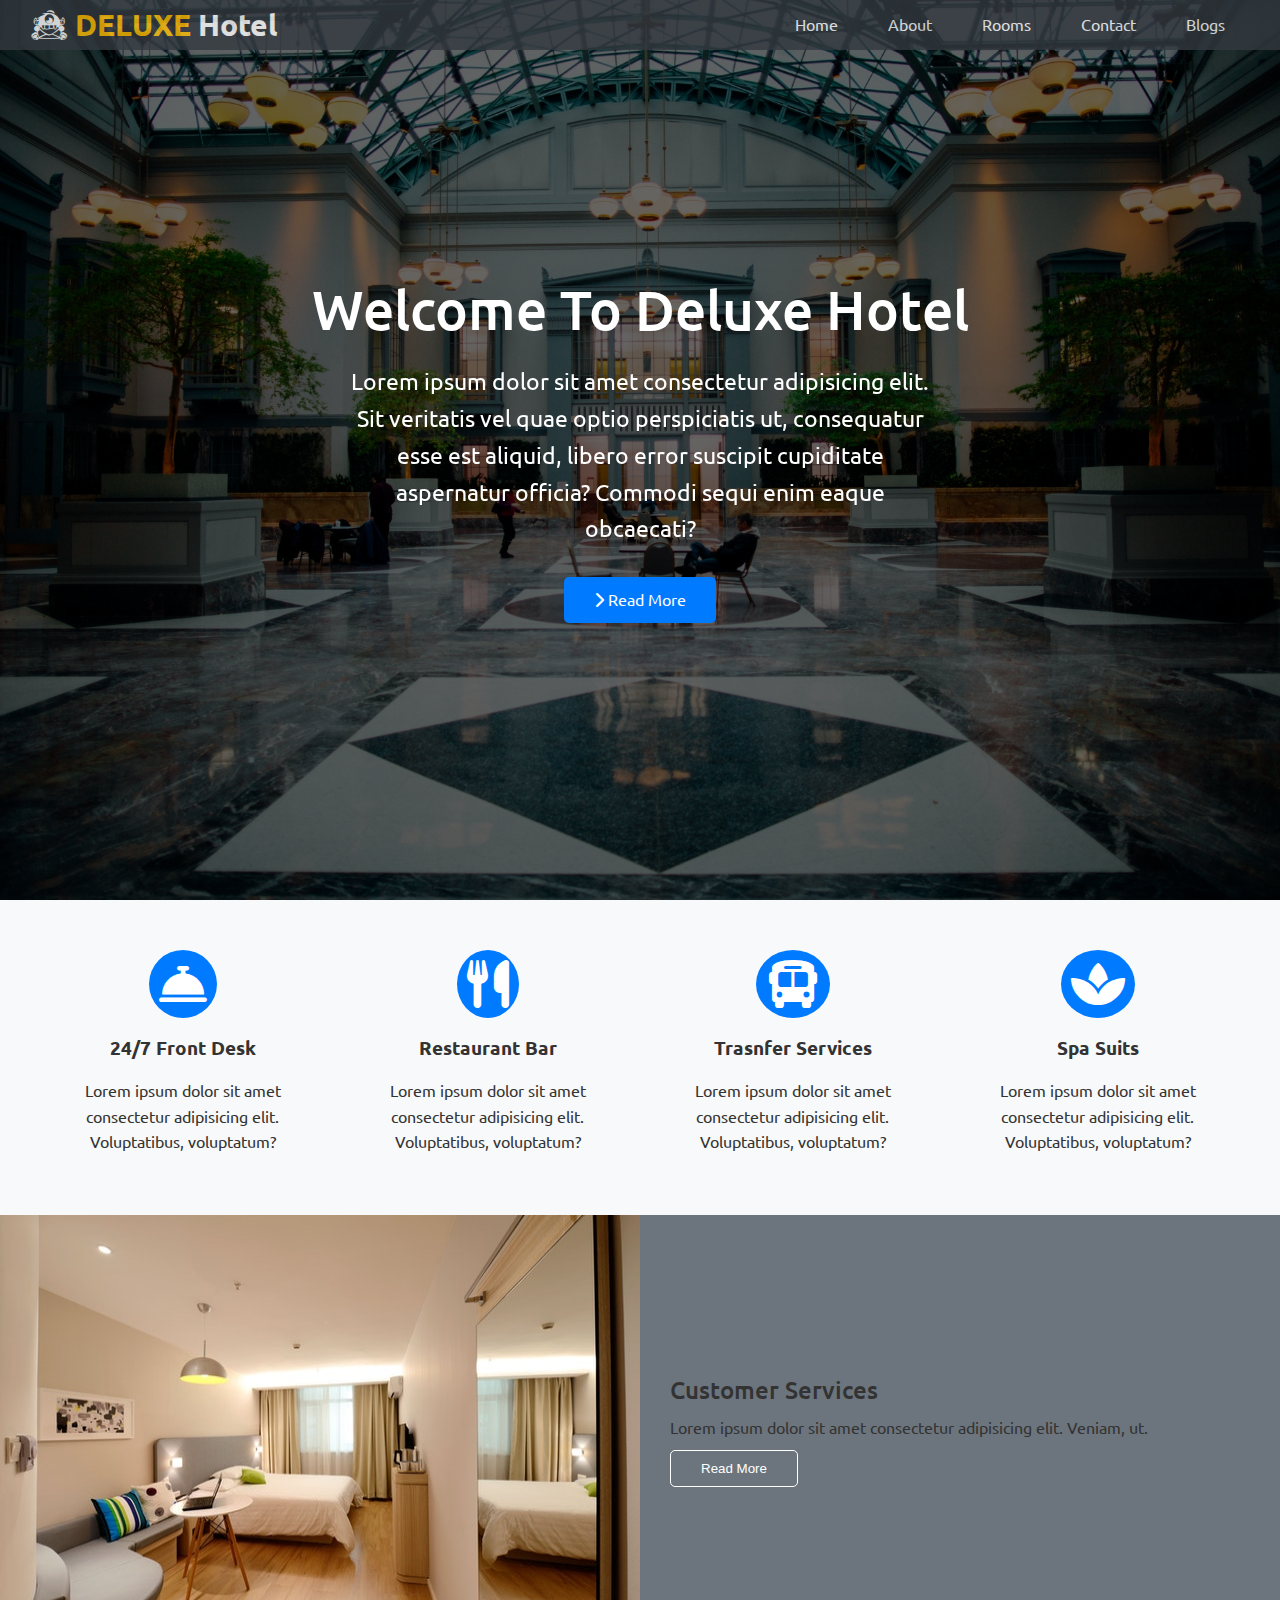
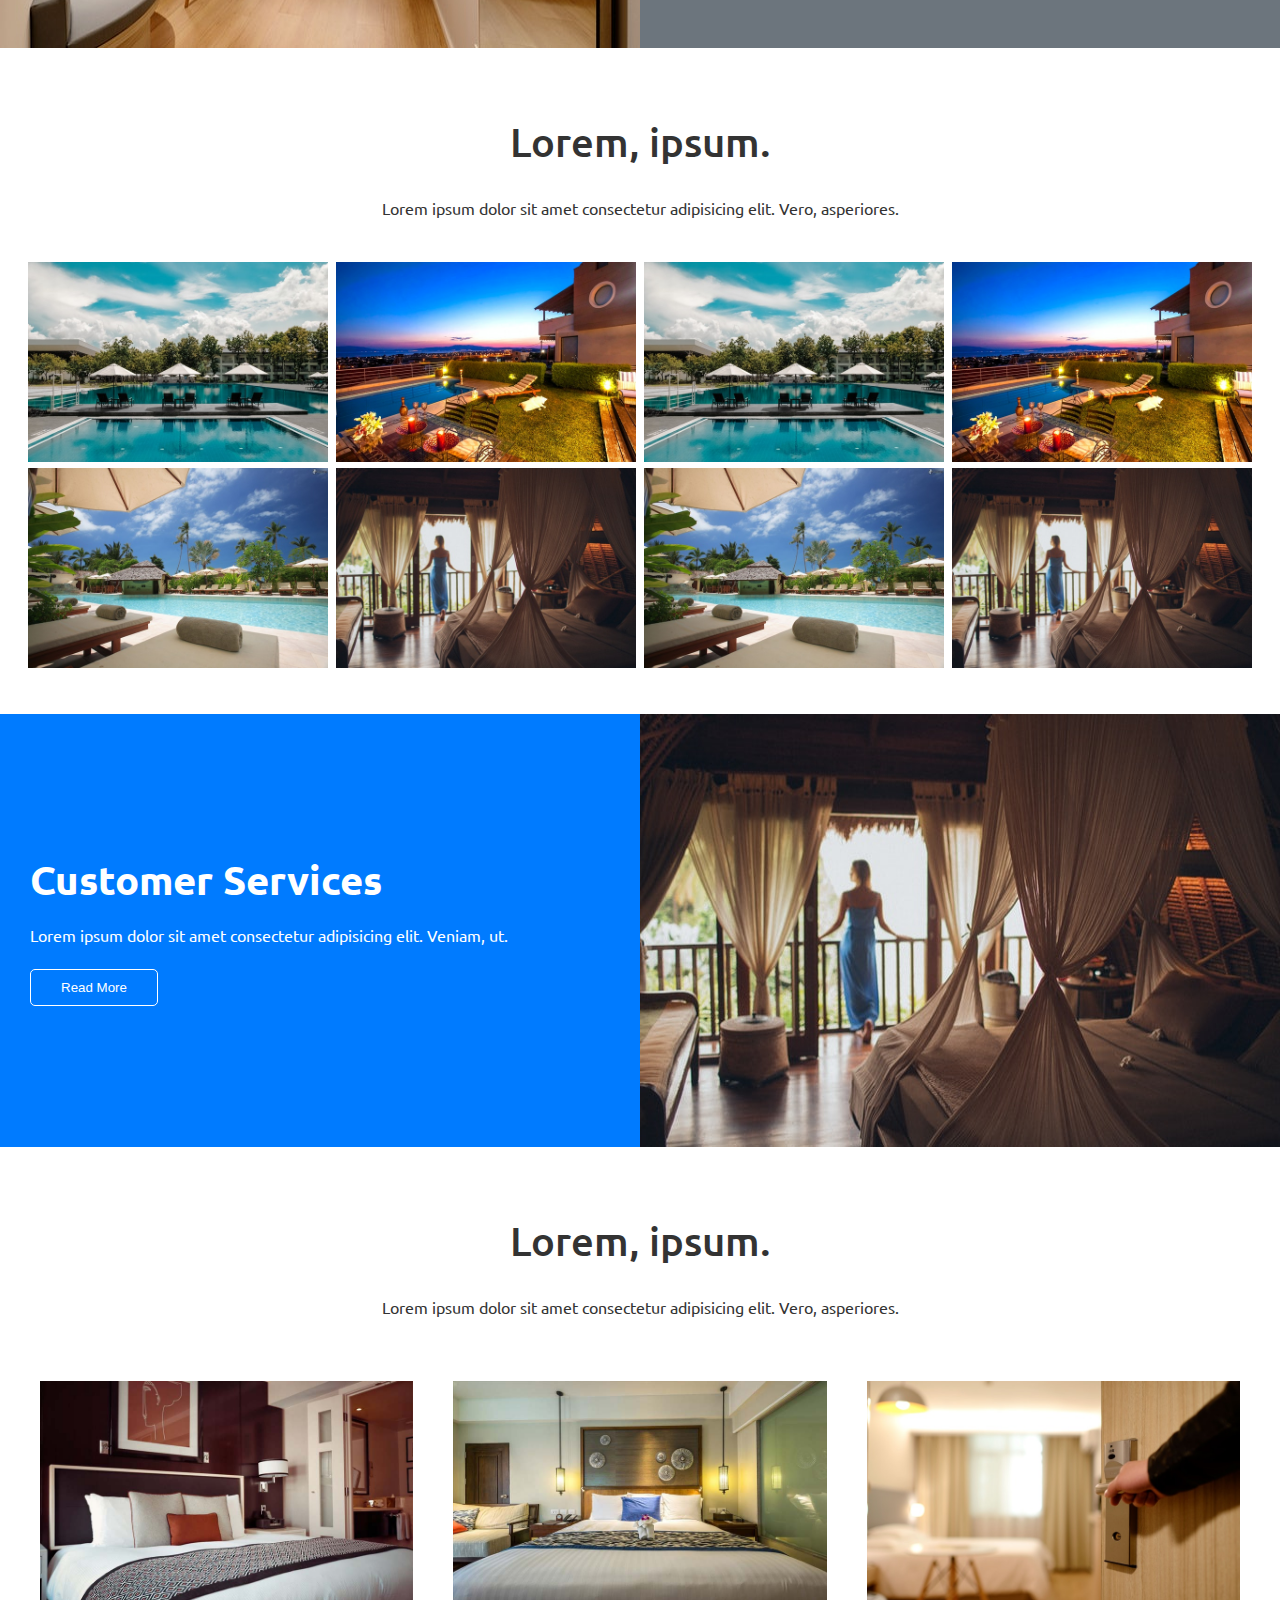
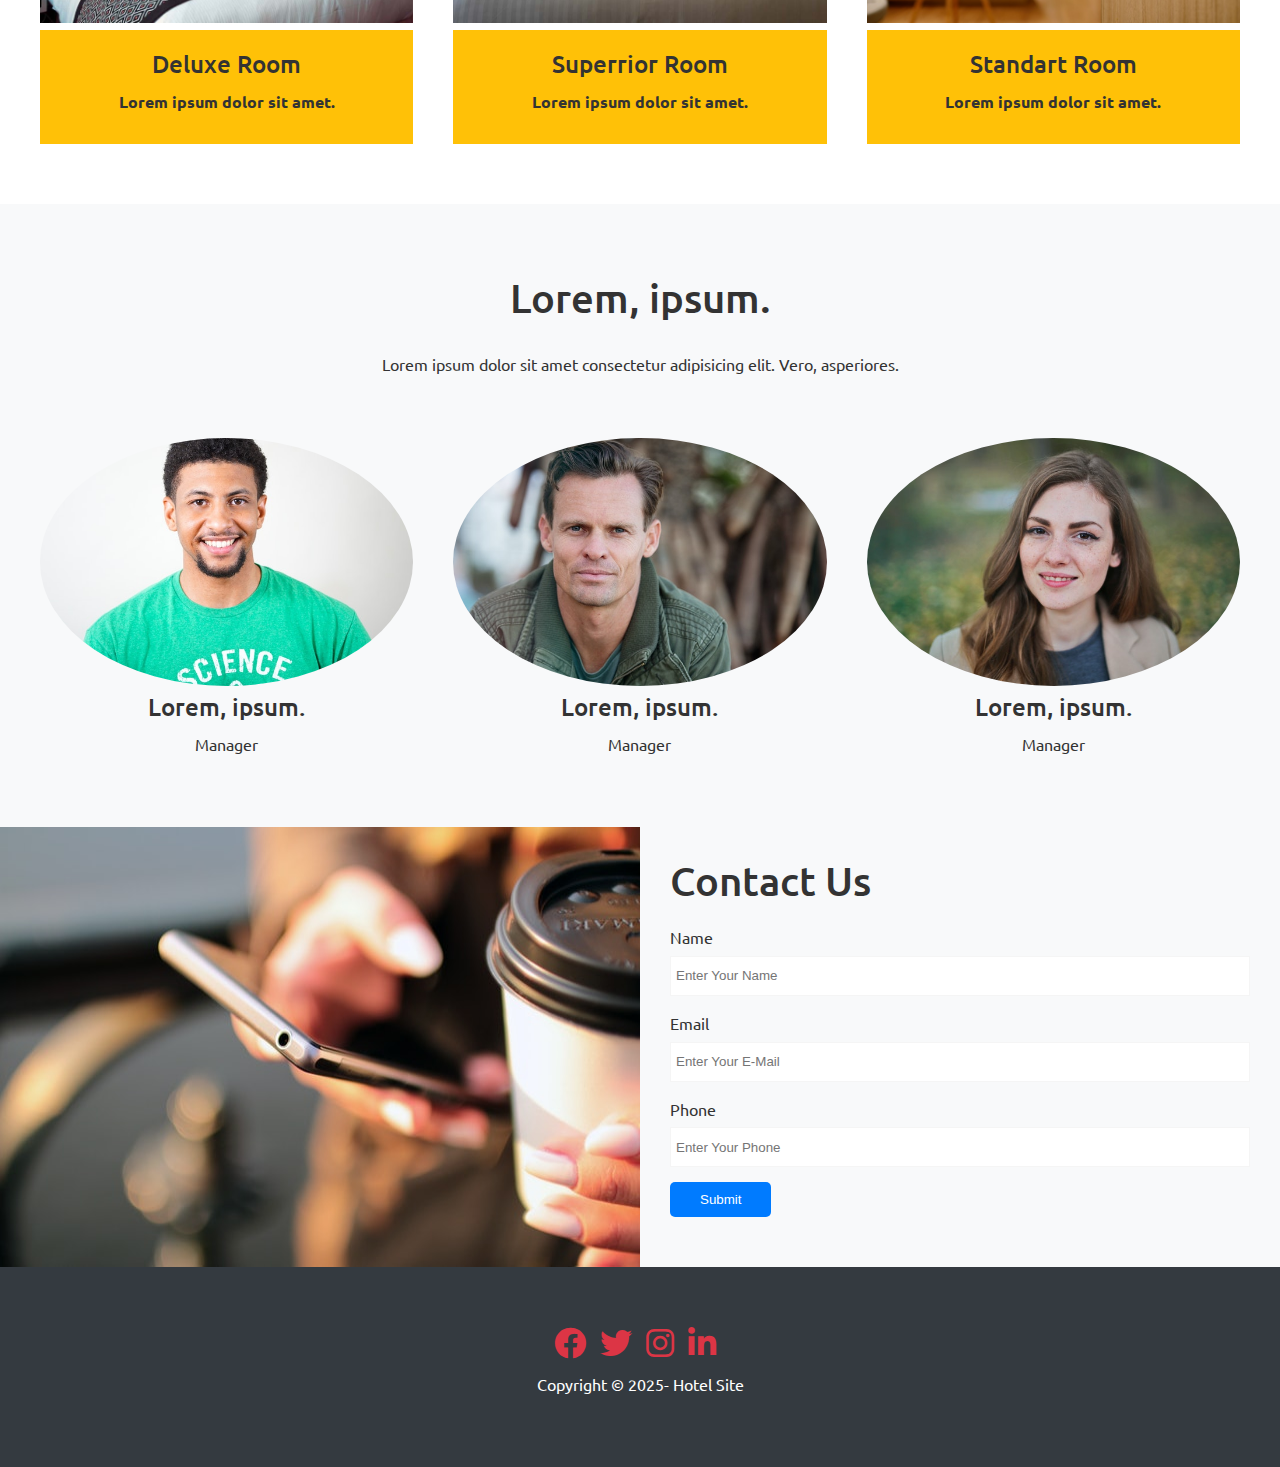
<file: Hotel-Site/index.html>
<!DOCTYPE html>
<html lang="en">
<head>
    <meta charset="UTF-8">
    <meta http-equiv="X-UA-Compatible" content="IE=edge">
    <meta name="viewport" content="width=device-width, initial-scale=1.0">
    <link rel="stylesheet" href="https://cdnjs.cloudflare.com/ajax/libs/font-awesome/6.0.0/css/all.min.css" integrity="sha512-9usAa10IRO0HhonpyAIVpjrylPvoDwiPUiKdWk5t3PyolY1cOd4DSE0Ga+ri4AuTroPR5aQvXU9xC6qOPnzFeg==" crossorigin="anonymous" referrerpolicy="no-referrer" /> <!-- font-awesome 6 kutuphanesi -->
    <link rel="stylesheet" href="https://cdnjs.cloudflare.com/ajax/libs/font-awesome/4.7.0/css/font-awesome.min.css">
    <link rel="preconnect" href="https://fonts.googleapis.com">
    <link rel="preconnect" href="https://fonts.gstatic.com" crossorigin>
    <link href="https://fonts.googleapis.com/css2?family=Open+Sans:wght@300&family=Ubuntu:ital,wght@0,300;0,500;1,300&display=swap" rel="stylesheet"> <!-- google fonts Ubuntu-->
    <link rel="stylesheet" href="./css/style.css">
    <link rel="stylesheet" href="./css/utils.css">
    <title>Home</title>
</head>
<body>
    <header id="home" class="main-header">
        <div class="navbar">
            <h1 class="brand">
                <i class="fa fa-optin-monster"></i>
                <span>DELUXE</span> Hotel
            </h1>
            <nav>
                <ul>
                    <li><a href="index.html" target="_blank">Home</a></li>
                    <li><a href="#about">About</a></li>
                    <li><a href="#rooms">Rooms</a></li>
                    <li><a href="#contact">Contact</a></li>
                    <li><a href="blogs.html" target="_blank">Blogs</a></li>
                </ul>
            </nav>
        </div>
        <div class="content">
            <h1>Welcome To Deluxe Hotel</h1>
            <p>Lorem ipsum dolor sit amet consectetur adipisicing elit. Sit veritatis vel quae optio perspiciatis ut, consequatur esse est aliquid, libero error suscipit cupiditate aspernatur officia? Commodi sequi enim eaque obcaecati?</p>
            <a href="" class="btn btn-primary">
                <i class="fas fa-chevron-right"></i>
                Read More
            </a>
        </div>
    </header>

    <main>
        <!-- servisler -->
        
        <section id="services" class="icons bg-light">
            <div class="flex-items">
                <div>
                    <i class="fas fa-concierge-bell fa-3x"></i>
                    <div>
                        <h3>24/7 Front Desk</h3>
                        <p>Lorem ipsum dolor sit amet consectetur adipisicing elit. Voluptatibus, voluptatum?</p>
                    </div>
                </div>
                <div>
                    <i class="fas fa-utensils fa-3x"></i>
                    <div>
                        <h3>Restaurant Bar</h3>
                        <p>Lorem ipsum dolor sit amet consectetur adipisicing elit. Voluptatibus, voluptatum?</p>
                    </div>
                </div>
                <div>
                    <i class="fas fa-bus fa-3x"></i>
                    <div>
                        <h3>Trasnfer Services</h3>
                        <p>Lorem ipsum dolor sit amet consectetur adipisicing elit. Voluptatibus, voluptatum?</p>
                    </div>
                </div>
                <div>
                    <i class="fas fa-spa fa-3x"></i>
                    <div>
                        <h3>Spa Suits</h3>
                        <p>Lorem ipsum dolor sit amet consectetur adipisicing elit. Voluptatibus, voluptatum?</p>
                    </div>
                </div>
            </div>
        </section>

        <!-- about -->
        <section id="about" class="flex-columns">
            <div class="row">
                <div class="column">
                    <div class="column-1">
                        <img src="./img/about1.jpeg">
                    </div>
                </div>
                <div class="column">
                    <div class="column-2 bg-secondary">
                        <h2>Customer Services</h2>
                        <p>Lorem ipsum dolor sit amet consectetur adipisicing elit. Veniam, ut.</p>
                        <button class="btn btn-outline">Read More</button>
                    </div>
                </div>
            </div>
        </section>

        <!-- galery -->
        <section id="galery" class="galery flex-grid section-padding">
            <header class="section-header">
                <h2>Lorem, ipsum.</h2>
                <p>Lorem ipsum dolor sit amet consectetur adipisicing elit. Vero, asperiores.</p>
            </header>
            <div class="row">
                <div class="column">
                    <img src="./img/1.jpeg">
                    <img src="./img/2.jpeg">
                </div>
                <div class="column">
                    <img src="./img/3.jpeg">
                    <img src="./img/4.jpeg">
                </div>
                <div class="column">
                    <img src="./img/1.jpeg">
                    <img src="./img/2.jpeg">
                </div>
                <div class="column">
                    <img src="./img/3.jpeg">
                    <img src="./img/4.jpeg">
                </div>
            </div>
        </section>

        <!-- about -->
        <section class="about flex-columns flex-reverse">
                    <div class="row">
                        <div class="column">
                            <div class="column-1">
                                <img src="./img/about2.jpeg">
                            </div>
                        </div>
                        <div class="column">
                            <div class="column-2 bg-primary">
                                <h2>Customer Services</h2>
                                <p>Lorem ipsum dolor sit amet consectetur adipisicing elit. Veniam, ut.</p>
                                <button class="btn btn-outline">Read More</button>
                            </div>
                        </div>
                    </div>
        </section>

        <!-- rooms -->
        <section id="rooms" class="rooms section-padding">
            <header class="section-header">
                <h2>Lorem, ipsum.</h2>
                <p>Lorem ipsum dolor sit amet consectetur adipisicing elit. Vero, asperiores.</p>
            </header>
            <div class="flex-items">
                <div class="card">
                    <img src="./img/room1.jpeg">
                    <div class="card-body bg-warning">
                        <h2>Deluxe Room</h2>
                        <p>Lorem ipsum dolor sit amet.</p>
                    </div>
                </div>
                <div class="card">
                    <img src="./img/room2.jpeg">
                    <div class="card-body bg-warning">
                        <h2>Superrior Room</h2>
                        <p>Lorem ipsum dolor sit amet.</p>
                    </div>
                </div>
                <div class="card">
                    <img src="./img/room3.jpeg">
                    <div class="card-body bg-warning">
                        <h2>Standart Room</h2>
                        <p>Lorem ipsum dolor sit amet.</p>
                    </div>
                </div>
            </div>
        </section>

        <!-- teams -->
        <section id="teams" class="teams section-padding bg-light">
            <header class="section-header">
                <h2>Lorem, ipsum.</h2>
                <p>Lorem ipsum dolor sit amet consectetur adipisicing elit. Vero, asperiores.</p>
            </header>
            <div class="flex-items">
                <div>
                    <img src="./img/p1.jpeg">
                    <h2>Lorem, ipsum.</h2>
                    <p>Manager</p>
                </div>
                <div>
                    <img src="./img/p2.jpeg">
                    <h2>Lorem, ipsum.</h2>
                    <p>Manager</p>
                </div>
                <div>
                    <img src="./img/p3.jpeg">
                    <h2>Lorem, ipsum.</h2>
                    <p>Manager</p>
                </div>
            </div>
        </section>

        <!-- contact -->
        <section id="contact" class="contact flex-columns">
            <div class="row">
                <div class="column">
                    <div class="column-1">
                        <img src="./img/contact.jpeg">
                    </div>
                </div>
                <div class="column">
                    <div class="column-2 bg-light">
                        <h2>Contact Us</h2>
                        <form action="" class="contact-form">
                            <div class="form-control">
                                <label for="name">Name</label>
                                <input type="text" id="name" placeholder="Enter Your Name">
                            </div>
                            <div class="form-control">
                                <label for="email">Email</label>
                                <input type="email" id="email" placeholder="Enter Your E-Mail">
                            </div>
                            <div class="form-control">
                                <label for="phone">Phone</label>
                                <input type="text" id="phone" placeholder="Enter Your Phone">
                            </div>
                            <button type="submit" class="btn btn-primary">Submit</button>
                        </form>
                    </div>
                </div>
            </div>
        </section>
    </main>

    <footer class="footer bg-dark">
        <div class="social">
            <a href="#"><i class="fab fa-facebook fa-2x"></i></a>
            <a href="#"><i class="fab fa-twitter fa-2x"></i></a>
            <a href="#"><i class="fab fa-instagram fa-2x"></i></a>
            <a href="#"><i class="fab fa-linkedin fa-2x"></i></a>
        </div>
        <p>Copyright &copy; 2025- Hotel Site</p>
    </footer>
</body>
</html>
</file>
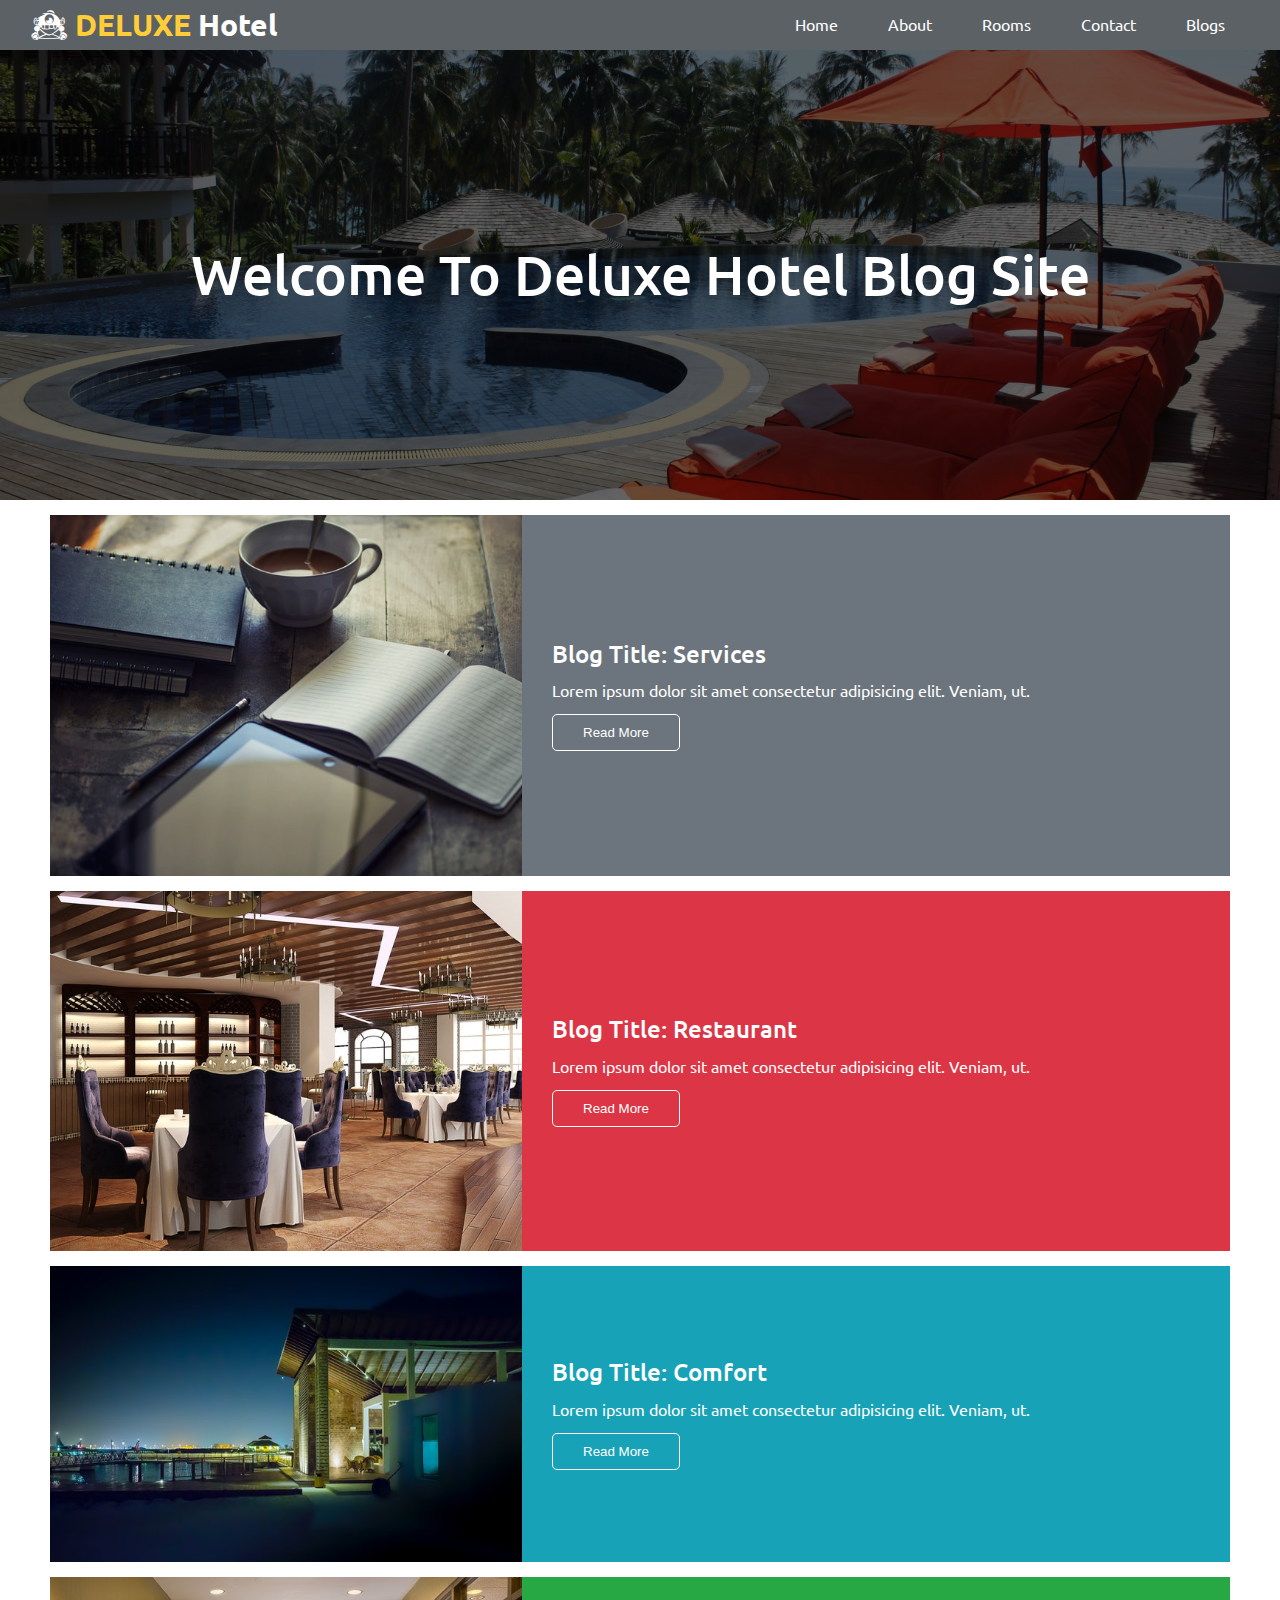
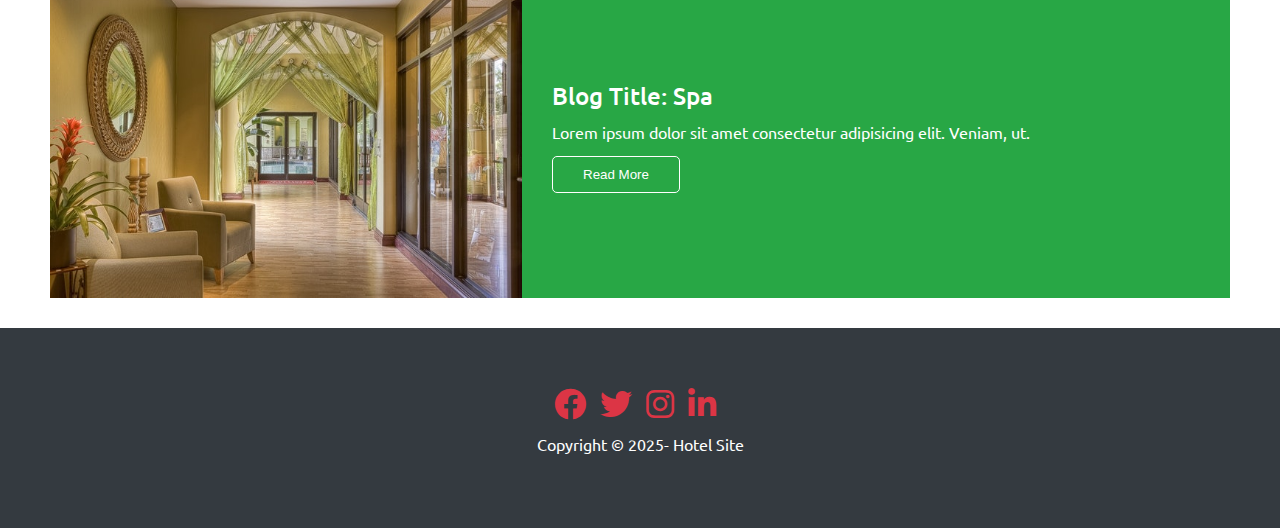
<file: Hotel-Site/blogs.html>
<!DOCTYPE html>
<html lang="en">
<head>
    <meta charset="UTF-8">
    <meta http-equiv="X-UA-Compatible" content="IE=edge">
    <meta name="viewport" content="width=device-width, initial-scale=1.0">
    <link rel="stylesheet" href="https://cdnjs.cloudflare.com/ajax/libs/font-awesome/6.0.0/css/all.min.css" integrity="sha512-9usAa10IRO0HhonpyAIVpjrylPvoDwiPUiKdWk5t3PyolY1cOd4DSE0Ga+ri4AuTroPR5aQvXU9xC6qOPnzFeg==" crossorigin="anonymous" referrerpolicy="no-referrer" /> <!-- font-awesome 6 kutuphanesi -->
    <link rel="stylesheet" href="https://cdnjs.cloudflare.com/ajax/libs/font-awesome/4.7.0/css/font-awesome.min.css">
    <link rel="preconnect" href="https://fonts.googleapis.com">
    <link rel="preconnect" href="https://fonts.gstatic.com" crossorigin>
    <link href="https://fonts.googleapis.com/css2?family=Open+Sans:wght@300&family=Ubuntu:ital,wght@0,300;0,500;1,300&display=swap" rel="stylesheet"> <!-- google fonts Ubuntu-->
    <link rel="stylesheet" href="./css/style.css">
    <link rel="stylesheet" href="./css/utils.css">
    <title>Blog</title>
</head>
<body>
    <header id="home" class="main-header blog">
        <div class="navbar">
            <h1 class="brand">
                <i class="fa fa-optin-monster"></i>
                <span>DELUXE</span> Hotel
            </h1>
            <nav>
                <ul>
                    <li><a href="index.html" target="_blank">Home</a></li>
                    <li><a href="index.html#about">About</a></li>
                    <li><a href="index.html#rooms">Rooms</a></li>
                    <li><a href="index.html#contact">Contact</a></li>
                    <li><a href="blogs.html" target="_blank">Blogs</a></li>
                </ul>
            </nav>
        </div>
        <div class="content">
            <h1>Welcome To Deluxe Hotel Blog Site</h1>
        </div>
    </header>

    <main>
        <section class="articles">
            <!-- articles -->  
            <article class="article flex-columns">
                <div class="row">
                    <div class="column">
                        <div class="column-1">
                            <img src="./img/blog-1.jpeg">
                        </div>
                    </div>
                    <div class="column">
                        <div class="column-2 bg-secondary">
                            <h2>Blog Title: Services</h2>
                            <p>Lorem ipsum dolor sit amet consectetur adipisicing elit. Veniam, ut.</p>
                            <button class="btn btn-outline">Read More</button>
                        </div>
                    </div>
                </div>
            </article>

            <article class="article flex-columns">
                <div class="row">
                    <div class="column">
                        <div class="column-1">
                            <img src="./img/blog-2.jpeg">
                        </div>
                    </div>
                    <div class="column">
                        <div class="column-2 bg-danger">
                            <h2>Blog Title: Restaurant</h2>
                            <p>Lorem ipsum dolor sit amet consectetur adipisicing elit. Veniam, ut.</p>
                            <button class="btn btn-outline">Read More</button>
                        </div>
                    </div>
                </div>
            </article>

            <article class="article flex-columns">
                <div class="row">
                    <div class="column">
                        <div class="column-1">
                            <img src="./img/blog-3.jpeg">
                        </div>
                    </div>
                    <div class="column">
                        <div class="column-2 bg-info">
                            <h2>Blog Title: Comfort</h2>
                            <p>Lorem ipsum dolor sit amet consectetur adipisicing elit. Veniam, ut.</p>
                            <button class="btn btn-outline">Read More</button>
                        </div>
                    </div>
                </div>
            </article>

            <article class="article flex-columns">
                <div class="row">
                    <div class="column">
                        <div class="column-1">
                            <img src="./img/blog-4.jpeg">
                        </div>
                    </div>
                    <div class="column">
                        <div class="column-2 bg-success">
                            <h2>Blog Title: Spa</h2>
                            <p>Lorem ipsum dolor sit amet consectetur adipisicing elit. Veniam, ut.</p>
                            <button class="btn btn-outline">Read More</button>
                        </div>
                    </div>
                </div>
            </article>

        </section>
    </main> 

    <footer class="footer bg-dark">
        <div class="social">
            <a href="#"><i class="fab fa-facebook fa-2x"></i></a>
            <a href="#"><i class="fab fa-twitter fa-2x"></i></a>
            <a href="#"><i class="fab fa-instagram fa-2x"></i></a>
            <a href="#"><i class="fab fa-linkedin fa-2x"></i></a>
        </div>
        <p>Copyright &copy; 2025- Hotel Site</p>
    </footer>
</body>
</html>
</file>
<file: Hotel-Site/css/style.css>
@import url('https://fonts.googleapis.com/css2?family=Open+Sans:wght@300&family=Ubuntu:ital,wght@0,300;0,500;1,300&display=swap'); /* ubuntu google fonts */

* {
    box-sizing: border-box;
    margin: 0;
    padding: 0;
}
html {
    font-size: 10px;
    scroll-behavior: smooth;
}
body {
    font-family: 'Open Sans', sans-serif;
    font-family: 'Ubuntu', sans-serif;
    font-size: 1.6rem;
    line-height: 1.6;
    background-color: #fff;
    color: #333;
}
ul {
    list-style: none;
}
a {
    text-decoration: none;
    color: #333;
}
h1, h2 {
    font-weight: 500;
    line-height: 1.2;
}
p {
    margin: 1rem 0;
}
img {
    width: 100%;
}
.text-center {
    text-align: center;
}

/* navbar */

.navbar {
    display: flex;
    align-items: center;
    justify-content: space-between;
    background-color: var(--dark);
    opacity: .8;
    color: #fff;
    position: fixed;
    top: 0;
    width: 100%;
    height: 5rem;
    padding: 0 3rem;
}
.navbar a {
    color: #fff;
    padding: 1rem 2rem;
    margin: 0 .5rem;
}
.navbar a:hover {
    border-bottom: 2px solid var(--warning);
}
.navbar ul {
    display: flex;
}
.navbar .brand {
    font-weight: 700;
}
.navbar h1 {
    font-size: 3rem;
}
.navbar span {
    color: var(--warning);
}

/* header */

.main-header {
    background: url('../img/bg-1.jpeg');
    background-repeat: no-repeat;
    background-size: cover;
    background-position: center;
    height: 100vh;
    color: #fff;
    position: relative;
}
.main-header.blog {
    background: url('../img/bg-2.jpeg');
    height: 50vh;
    background-repeat: no-repeat;
    background-size: cover;
    background-position: center;
    top: 50px;
    color: #fff;
    position: relative;
}
.main-header .content {
    display: flex;
    flex-direction: column;
    align-items: center;
    justify-content: center;
    text-align: center;
    height: 100%;
}
.main-header::before {
    content: '';
    position: absolute;
    top: 0;
    left: 0;
    width: 100%;
    height: 100%;
    background-color: rgba(0,0,0,.6);
}
.main-header * {
    z-index: 5;
}
.main-header .content h1 {
    font-size: 5.5rem;
}
.main-header p {
    font-size: 2.3rem;
    max-width: 60rem;
    margin: 2rem 0 3rem;
}

/* icons */

.icons {
    padding: 3rem;
}
.icons h3 {
    margin-bottom: 1.5rem;
    font-weight: 700;
}
.icons i {
    background-color: var(--primary);
    color: #fff;
    border-radius: 50%;
    padding: 1rem;
    margin-bottom: 1.5rem;
}

/* about */

.about {
    color: #fff;
}
.about h2 {
    font-size: 4rem;
    font-weight: 700;
}
.about p {
    margin: 2rem 0;
}

/* galery */
.galery img:hover {
    opacity: .8;
    cursor: pointer;
}

/* cards */
.card {
    font-weight: 700;
}
.card-body {
    padding: 2rem;
}

/* teams */
.teams img {
    border-radius: 50%;
}
.teams img:hover {
    opacity: .7;
}
 /* contact */
 .contact-form {
    width: 100%;
    padding: 2rem 0;
}
.contact-form label {
    display: block;
    margin-bottom: .5rem;
}
.contact-form .form-control {
    margin-bottom: 1.5rem;
}
.contact-form input {
    width: 100%;
    padding: 5px;
    height: 40px;
    border: 1px solid #f5f5f5;
}
.contact h2 {
    font-size: 4rem;
}

/* articles */
.articles {
    padding: 5rem 5rem 3rem 5rem;
}
.article {
    margin-top: 1.5rem;
    color: #fff;
}

/* footer */
.footer {
    display: flex;
    flex-direction: column;
    justify-content: center;
    align-items: center;
    text-align: center;
    height: 200px;
}
.footer a {
    color: var(--danger);
}
.footer a:hover {
    opacity: .7;
}
.footer .social a {
    margin-right: 10px;
}
.footer p {
    color: #fff;
}

/* MOBILE */
@media (max-width: 768px) {
    html {
        font-size: 9px;
    }
    .navbar {
        flex-direction: column;
        height: 120px;
        padding: 20px;
    }
    .navbar a {
        padding: 10px;
        margin: 0 3px;
    }
    .teams img {
        width: 70%;
    }
}
</file>
<file: Hotel-Site/css/utils.css>
:root {
    --white: #fff;
    --primary: #007bff;
    --secondary: #6c757d;
    --success: #28a745;
    --danger: #dc3545;
    --warning: #ffc107;
    --info: #17a2b8;
    --dark: #343a40;
    --light: #f8f9fa;
}
/* text colors */
.text-primary { color: var(--primary);}
.text-secondary { color: var(--secondary);}
.text-success { color: var(--success);}
.text-danger { color: var(--danger);}
.text-warning { color: var(--warning);}
.text-info { color: var(--info);}
.text-dark { color: var(--dark);}
.text-light { color: var(--light);}

/* background colors */
.bg-primary { background-color: var(--primary);}
.bg-secondary { background-color: var(--secondary);}
.bg-success { background-color: var(--success);}
.bg-danger { background-color: var(--danger);}
.bg-warning { background-color: var(--warning);}
.bg-info { background-color: var(--info);}
.bg-dark { background-color: var(--dark);}
.bg-light { background-color: var(--light);}

/* buttons */
.btn {
    display: inline-block;
    cursor: pointer;
    padding: 10px 30px;
    border: none;
    border-radius: 5px;
}
.btn:hover {
    opacity: .9;
}
.btn-primary {
    color: var(--white);
    background-color: var(--primary);
}
.btn-secondary {
    color: var(--white);
    background-color: var(--secondary);
}
.btn-success {
    color: var(--white);
    background-color: var(--success);
}
.btn-danger {
    color: var(--white);
    background-color: var(--danger);
}
.btn-warning {
    color: var(--white);
    background-color: var(--warning);
}
.btn-dark {
    color: var(--white);
    background-color: var(--dark);
}
.btn-outline {
    background: transparent;
    border: 1px solid var(--white);
    color: var(--white);
}
.btn-outline-primary {
    background: transparent;
    border: 1px solid var(--primary);
    color: var(--dark);
}

.btn-outline-primary:hover {
    background-color: var(--primary);
    border: 1px solid var(--primary);
    color: var(--white);
}

/* flex-items */
.flex-items {
    display: flex;
    justify-content: center;
    text-align: center;
    height: 100%;
}
/* ----- flex-items altindaki divler ---- */
.flex-items > div { 
    padding: 20px;
    flex-basis: 100%;
}

/* flex columns */

.flex-columns .row {
    display: flex;
    flex-direction: row;
    flex-wrap: wrap;
    width: 100%;
}
.flex-columns.flex-reverse .row {
    flex-direction: row-reverse;
}
.flex-columns .column {
    flex: 1;
}
.flex-columns.article .column:nth-child(odd)
{
    flex: 2;
}
.flex-columns.article .column:nth-child(even)
{
    flex: 3;
}
.flex-columns .column .column-1,
.flex-columns .column .column-2 {
    height: 100%;
}
.flex-columns .column-2 {
    display: flex;
    flex-direction: column;
    align-items: flex-start;
    justify-content: center;
    padding: 3rem;
}
.flex-columns img {
    width: 100%;
    height: 100%;
}

/* flex-grids */

.flex-grid .row {
    display: flex;
    flex-wrap: wrap;
    padding: 0 .4rem;
}
.flex-grid .column {
    flex: 25%;
    padding: 0 .4rem;
}

/* section */

.section-header {
    display: flex;
    flex-direction: column;
    align-items: center;
    justify-content: center;
    text-align: center;
    padding: 3rem;
}
.section-header h2 {
    font-size: 4rem;
    margin: 2rem 0;
}
.section-padding {
    padding: 2rem 2rem 4rem;
}

/* MOBILE */

@media (max-width: 768px) {
    .flex-items {
        flex-direction: column;
    }
    .flex-items > div {
        padding: 10px;
    }
    .flex-columns .column {
        flex: 100% !important;
    }
    .flex-grid .column {
        flex: 50%;
    }
}
</file>
